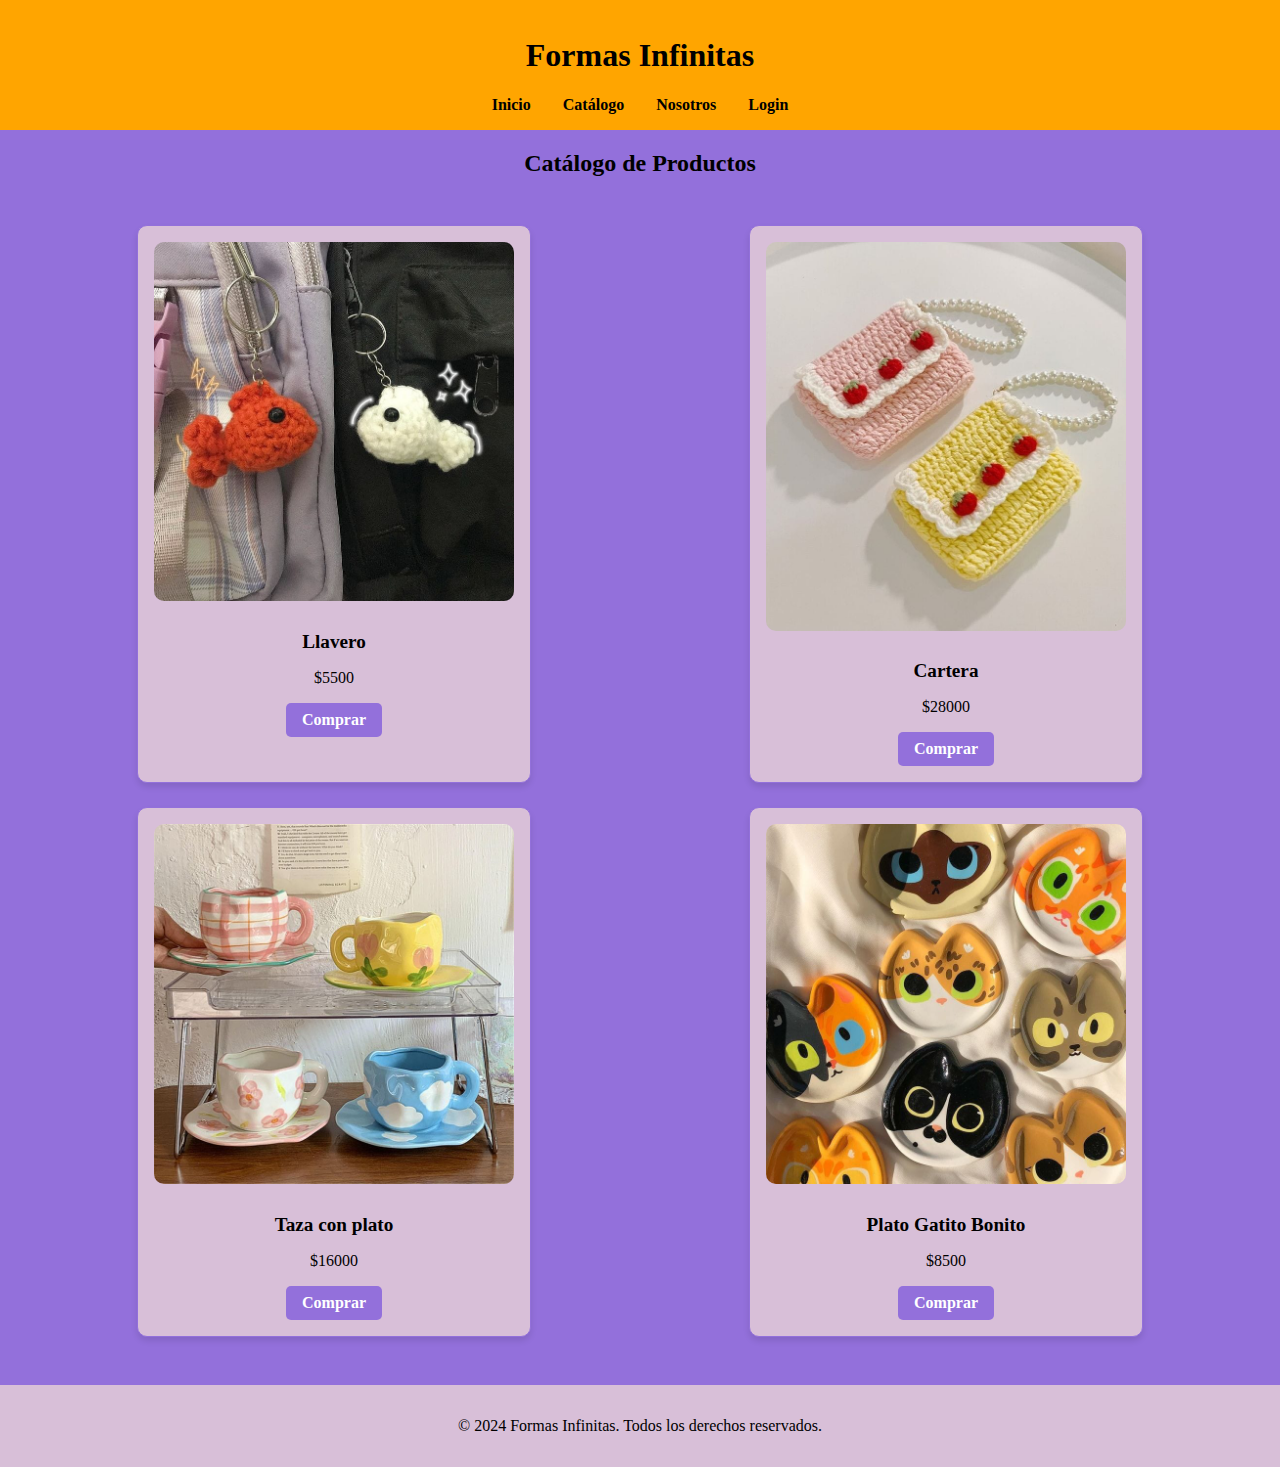
<file: catalogo.html>
<!DOCTYPE html>
<html lang="en">
<head>
    <meta charset="UTF-8">
    <meta name="viewport" content="width=device-width, initial-scale=1.0">
    <title>Catálogo</title>
    <link rel="stylesheet" href="css/style.css">
</head>
<body>
    <header>
        <nav>
            <h1>Formas Infinitas</h1>
            <ul>
                <li><a href="index.html">Inicio</a></li>
                <li><a href="catalogo.html">Catálogo</a></li>
                <li><a href="nosotros.html">Nosotros</a></li>
                <li><a href="login.html">Login</a></li>
            </ul>
        </nav>
    </header>
    <main>
        <h2>Catálogo de Productos</h2>
        <section class="catalogo">
            
            </div>
            <div class="producto">
                <img src="img/llavero.jpeg" alt="Producto 2">
                <h3>Llavero</h3>
                <p>$5500</p>
                <a href="detalle_producto2.html" class="btn-comprar">Comprar</a>
            </div>
            <div class="producto">
                <img src="img/cartera.jpeg" alt="Producto 3">
                <h3>Cartera</h3>
                <p>$28000</p>
                <a href="detalle_producto3.html" class="btn-comprar">Comprar</a>
            </div>
        </div>
        <div class="producto">
            <img src="img/taza con plato.jpeg" alt="Producto 4">
            <h3>Taza con plato</h3>
            <p>$16000</p>
            <a href="detalle_producto4.html" class="btn-comprar">Comprar</a>
        </div>
    </div>
    <div class="producto">
        <img src="img/platos de gatos bonitos.jpeg" alt="Producto 0">
        <h3>Plato Gatito Bonito</h3>
        <p>$8500</p>
        <a href="detalle_producto0.html" class="btn-comprar">Comprar</a>
    </div>
        </section>
    </main>
    <footer>
        <p>&copy; 2024 Formas Infinitas. Todos los derechos reservados.</p>
    </footer>
</body>
</html>
</file>
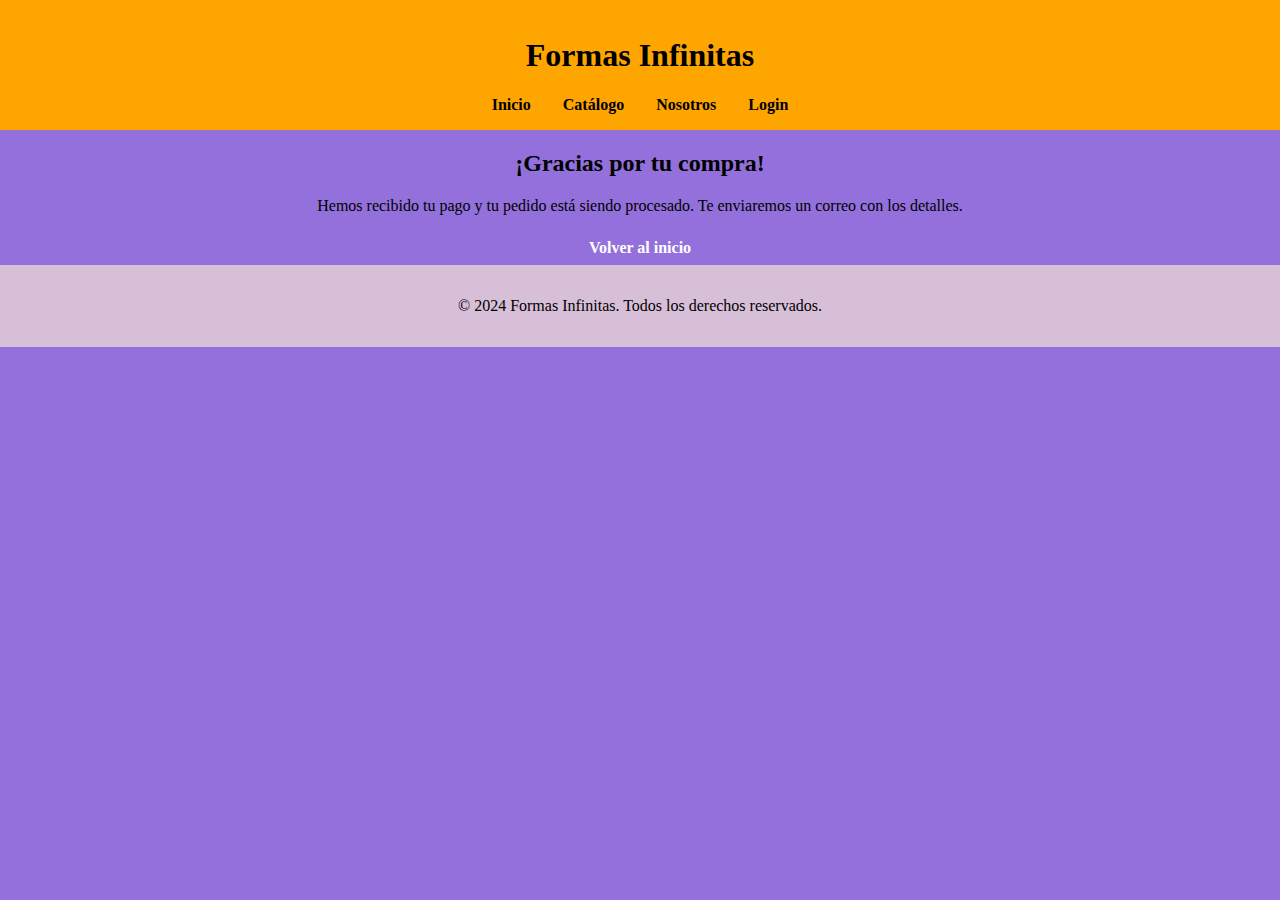
<file: confirmacion.html>
<!DOCTYPE html>
<html lang="en">
<head>
    <meta charset="UTF-8">
    <meta name="viewport" content="width=device-width, initial-scale=1.0">
    <title>Confirmación</title>
    <link rel="stylesheet" href="css/style.css">
</head>
<body>
    <header>
        <nav>
            <h1>Formas Infinitas</h1>
            <ul>
                <li><a href="index.html">Inicio</a></li>
                <li><a href="catalogo.html">Catálogo</a></li>
                <li><a href="nosotros.html">Nosotros</a></li>
                <li><a href="login.html">Login</a></li>
            </ul>
        </nav>
    </header>
    <main>
        <h2>¡Gracias por tu compra!</h2>
        <p>Hemos recibido tu pago y tu pedido está siendo procesado. Te enviaremos un correo con los detalles.</p>
        <a href="index.html" class="btn-comprar">Volver al inicio</a>
    </main>
    <footer>
        <p>&copy; 2024 Formas Infinitas. Todos los derechos reservados.</p>
    </footer>
</body>
</html>
</file>
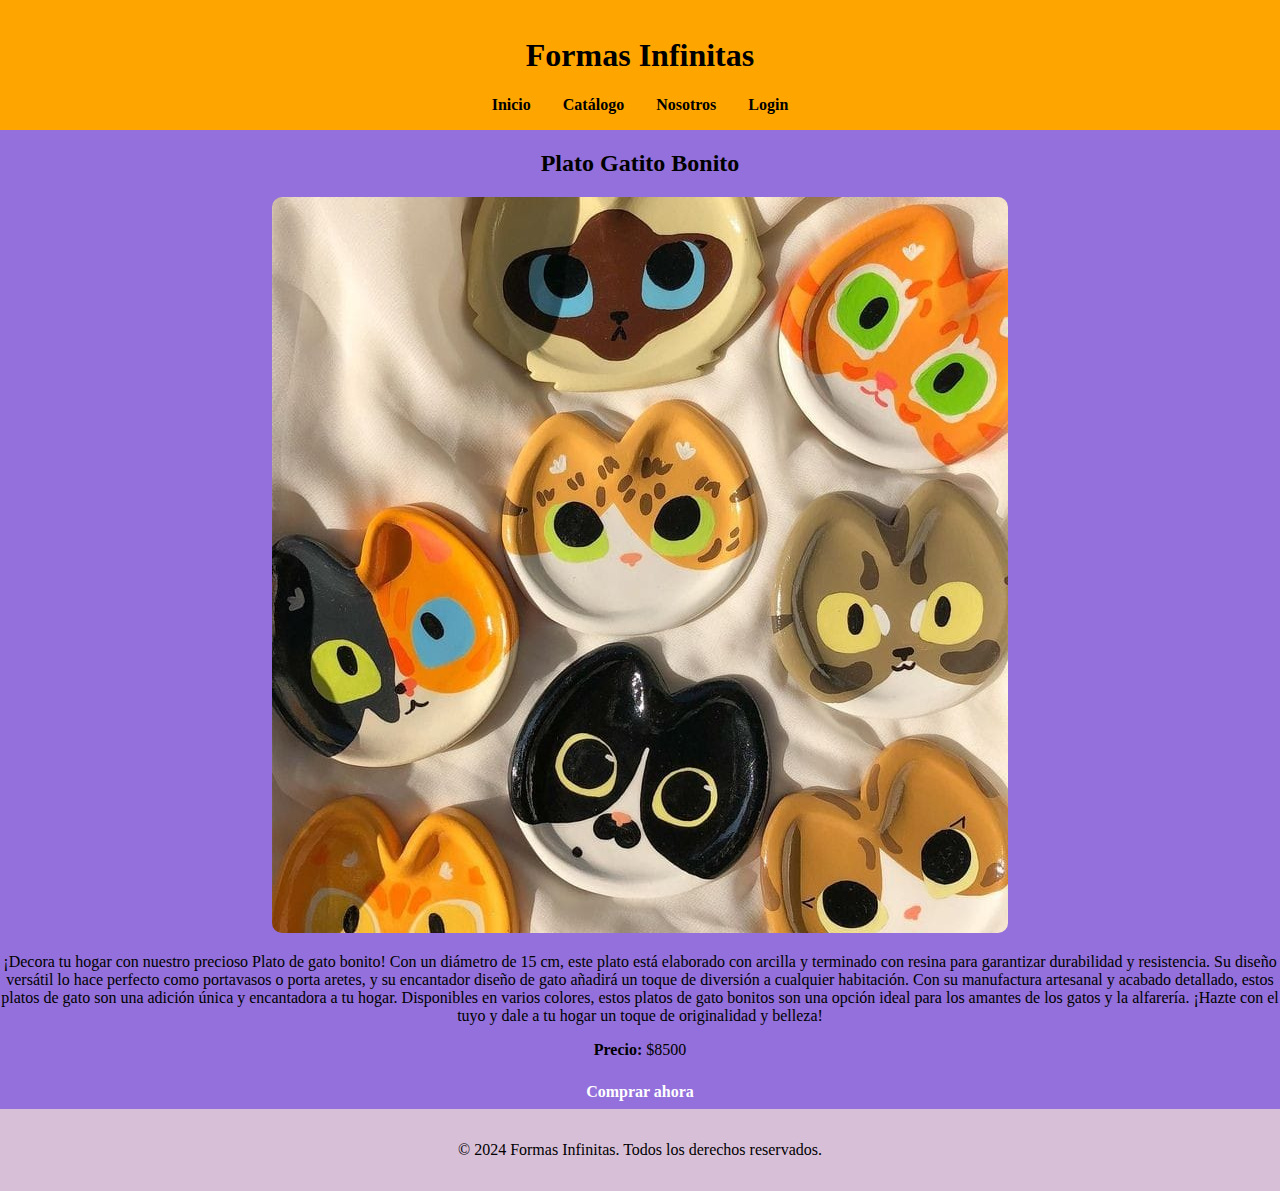
<file: detalle_producto0.html>
<!DOCTYPE html>
<html lang="en">
<head>
    <meta charset="UTF-8">
    <meta name="viewport" content="width=device-width, initial-scale=1.0">
    <title>Detalle Plato Gatito Bonito</title>
    <link rel="stylesheet" href="css/style.css">
</head>
<body>
    <header>
        <nav>
            <h1>Formas Infinitas</h1>
            <ul>
                <li><a href="index.html">Inicio</a></li>
                <li><a href="catalogo.html">Catálogo</a></li>
                <li><a href="nosotros.html">Nosotros</a></li>
                <li><a href="login.html">Login</a></li>
            </ul>
        </nav>
    </header>
    <main>
        <h2>Plato Gatito Bonito</h2>
        <img src="img/platos de gatos bonitos.jpeg" alt="Plato Gatito Bonito" style="max-width: 100%; height: auto; border-radius: 10px;">
        <p>¡Decora tu hogar con nuestro precioso Plato de gato bonito! Con un diámetro de 15 cm, este plato está elaborado con arcilla y terminado con resina para garantizar durabilidad y resistencia. Su diseño versátil lo hace perfecto como portavasos o porta aretes, y su encantador diseño de gato añadirá un toque de diversión a cualquier habitación. Con su manufactura artesanal y acabado detallado, estos platos de gato son una adición única y encantadora a tu hogar. Disponibles en varios colores, estos platos de gato bonitos son una opción ideal para los amantes de los gatos y la alfarería. ¡Hazte con el tuyo y dale a tu hogar un toque de originalidad y belleza!</p>
        <p><strong>Precio:</strong> $8500</p>
        <!-- Botón de redirección -->
        <a href="pago.html" class="btn-comprar">Comprar ahora</a>
    </main>
    <footer>
        <p>&copy; 2024 Formas Infinitas. Todos los derechos reservados.</p>
    </footer>
</body>
</html>
</file>
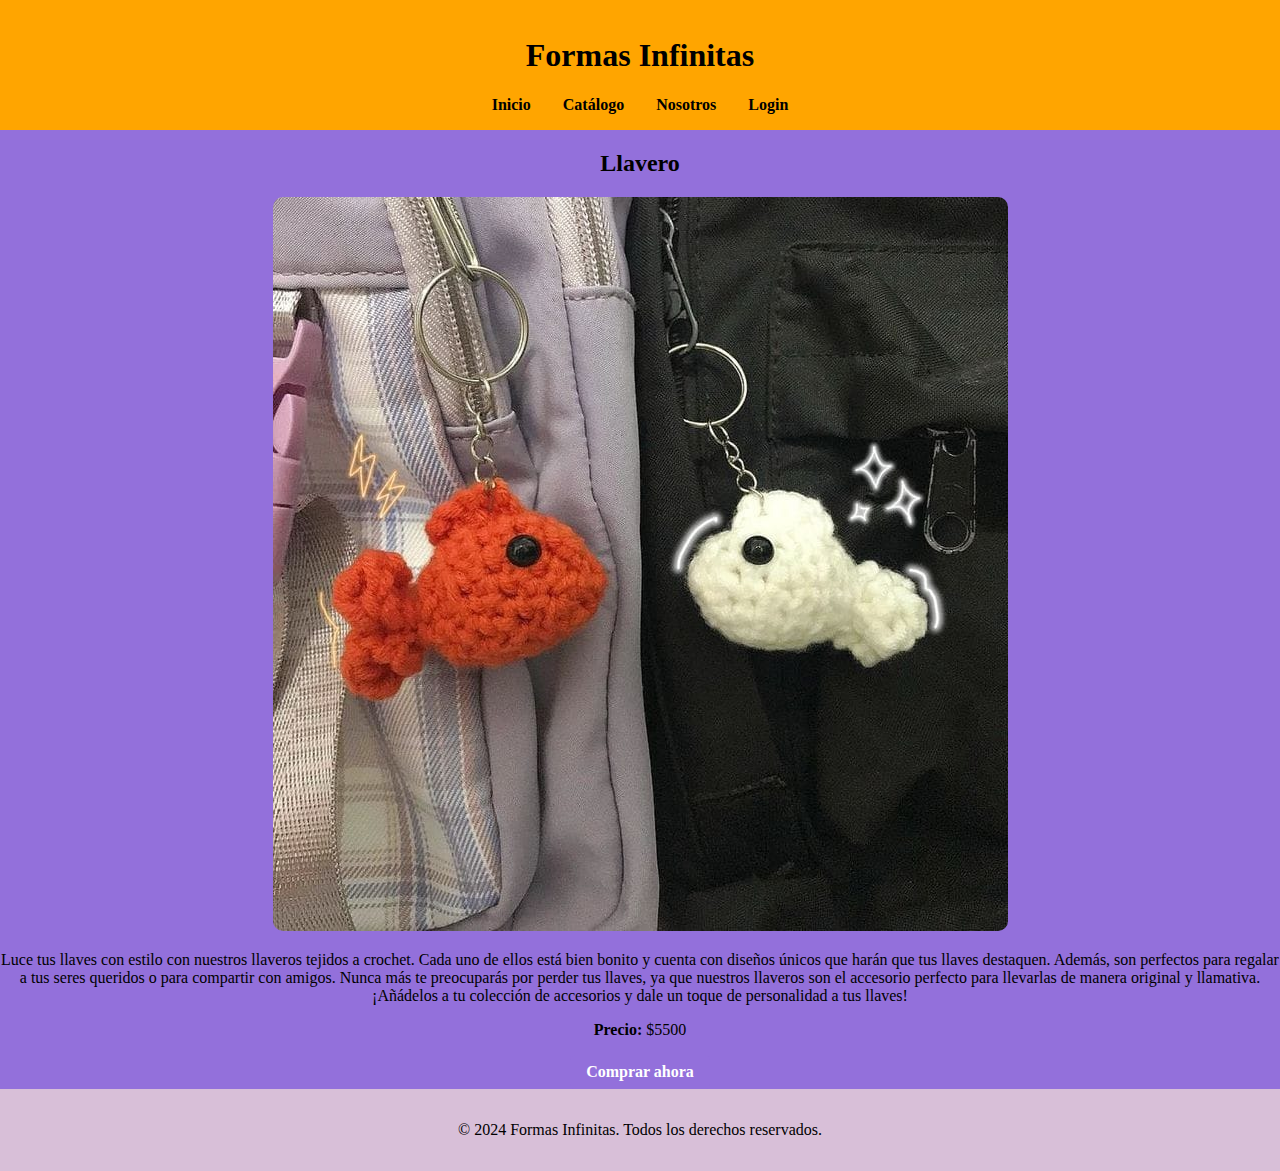
<file: detalle_producto2.html>
<!DOCTYPE html>
<html lang="en">
<head>
    <meta charset="UTF-8">
    <meta name="viewport" content="width=device-width, initial-scale=1.0">
    <title>Detalle Llavero</title>
    <link rel="stylesheet" href="css/style.css">
</head>
<body>
    <header>
        <nav>
            <h1>Formas Infinitas</h1>
            <ul>
                <li><a href="index.html">Inicio</a></li>
                <li><a href="catalogo.html">Catálogo</a></li>
                <li><a href="nosotros.html">Nosotros</a></li>
                <li><a href="login.html">Login</a></li>
            </ul>
        </nav>
    </header>
    <main>
        <h2>Llavero</h2>
        <img src="img/llavero.jpeg" alt="Llavero" style="max-width: 100%; height: auto; border-radius: 10px;">
        <p>Luce tus llaves con estilo con nuestros llaveros tejidos a crochet. Cada uno de ellos está bien bonito y cuenta con diseños únicos que harán que tus llaves destaquen. Además, son perfectos para regalar a tus seres queridos o para compartir con amigos. Nunca más te preocuparás por perder tus llaves, ya que nuestros llaveros son el accesorio perfecto para llevarlas de manera original y llamativa. ¡Añádelos a tu colección de accesorios y dale un toque de personalidad a tus llaves!</p>
        <p><strong>Precio:</strong> $5500</p>
        <!-- Botón de redirección -->
        <a href="pago.html" class="btn-comprar">Comprar ahora</a>
    </main>
    <footer>
        <p>&copy; 2024 Formas Infinitas. Todos los derechos reservados.</p>
    </footer>
</body>
</html>
</file>
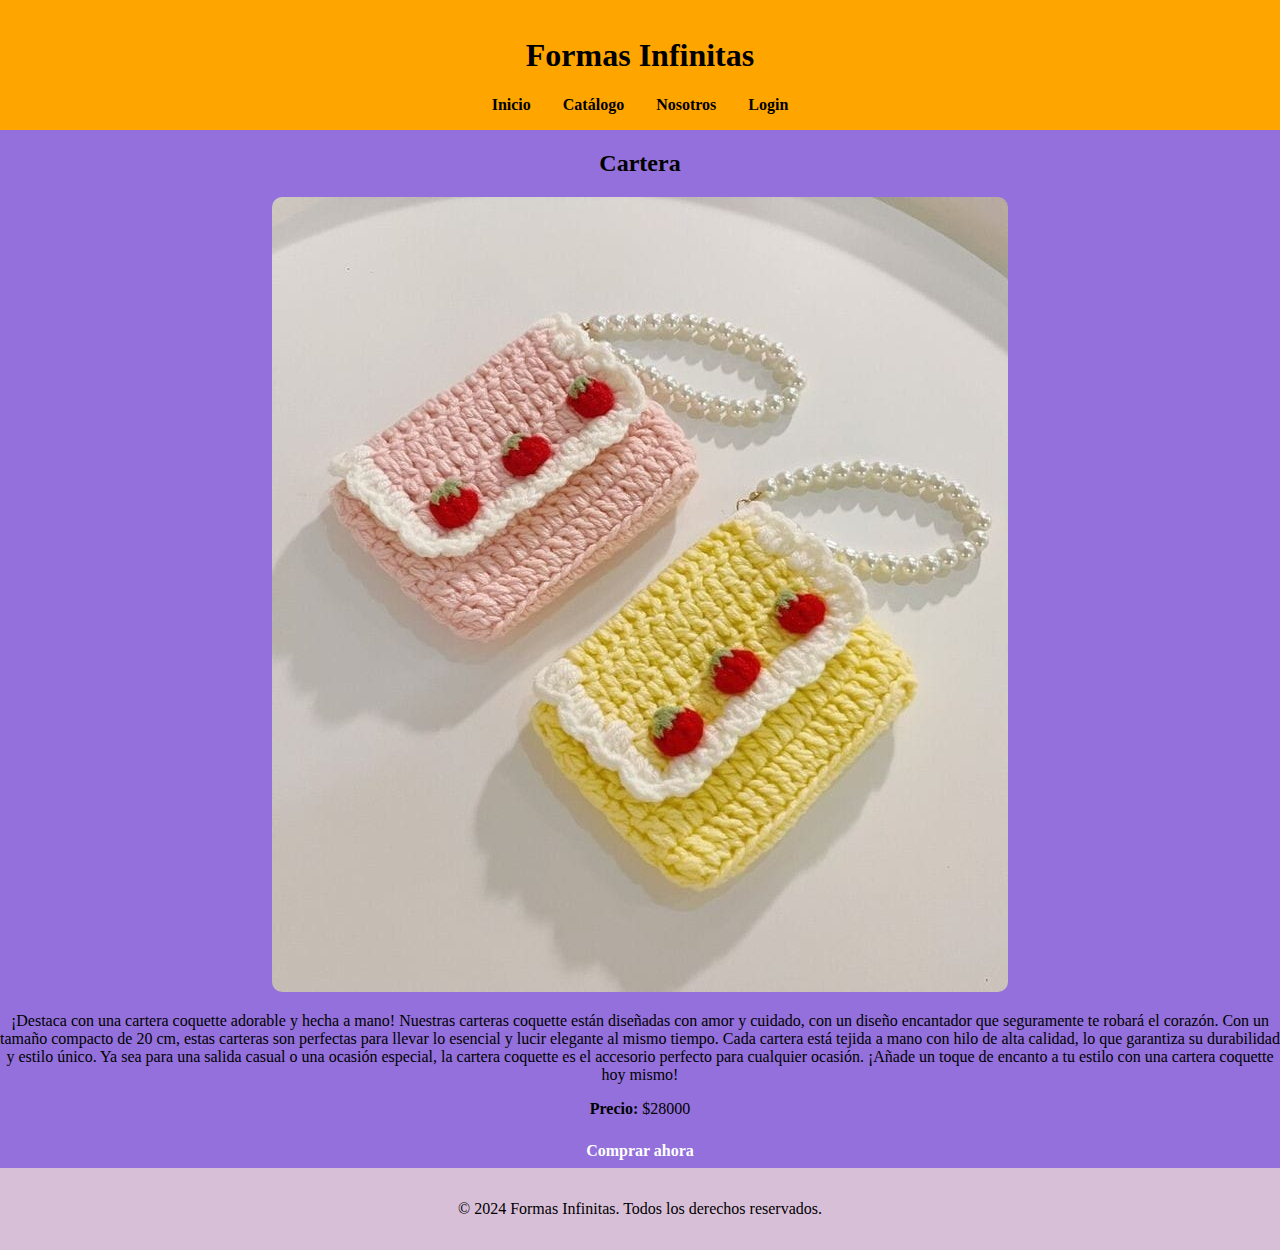
<file: detalle_producto3.html>
<!DOCTYPE html>
<html lang="en">
<head>
    <meta charset="UTF-8">
    <meta name="viewport" content="width=device-width, initial-scale=1.0">
    <title>Detalle Cartera</title>
    <link rel="stylesheet" href="css/style.css">
</head>
<body>
    <header>
        <nav>
            <h1>Formas Infinitas</h1>
            <ul>
                <li><a href="index.html">Inicio</a></li>
                <li><a href="catalogo.html">Catálogo</a></li>
                <li><a href="nosotros.html">Nosotros</a></li>
                <li><a href="login.html">Login</a></li>
            </ul>
        </nav>
    </header>
    <main>
        <h2>Cartera</h2>
        <img src="img/cartera.jpeg" alt="Cartera" style="max-width: 100%; height: auto; border-radius: 10px;">
        <p>¡Destaca con una cartera coquette adorable y hecha a mano! Nuestras carteras coquette están diseñadas con amor y cuidado, con un diseño encantador que seguramente te robará el corazón. Con un tamaño compacto de 20 cm, estas carteras son perfectas para llevar lo esencial y lucir elegante al mismo tiempo. Cada cartera está tejida a mano con hilo de alta calidad, lo que garantiza su durabilidad y estilo único. Ya sea para una salida casual o una ocasión especial, la cartera coquette es el accesorio perfecto para cualquier ocasión. ¡Añade un toque de encanto a tu estilo con una cartera coquette hoy mismo!</p>
        <p><strong>Precio:</strong> $28000</p>
        <!-- Botón de redirección -->
        <a href="pago.html" class="btn-comprar">Comprar ahora</a>
    </main>
    <footer>
        <p>&copy; 2024 Formas Infinitas. Todos los derechos reservados.</p>
    </footer>
</body>
</html>
</file>
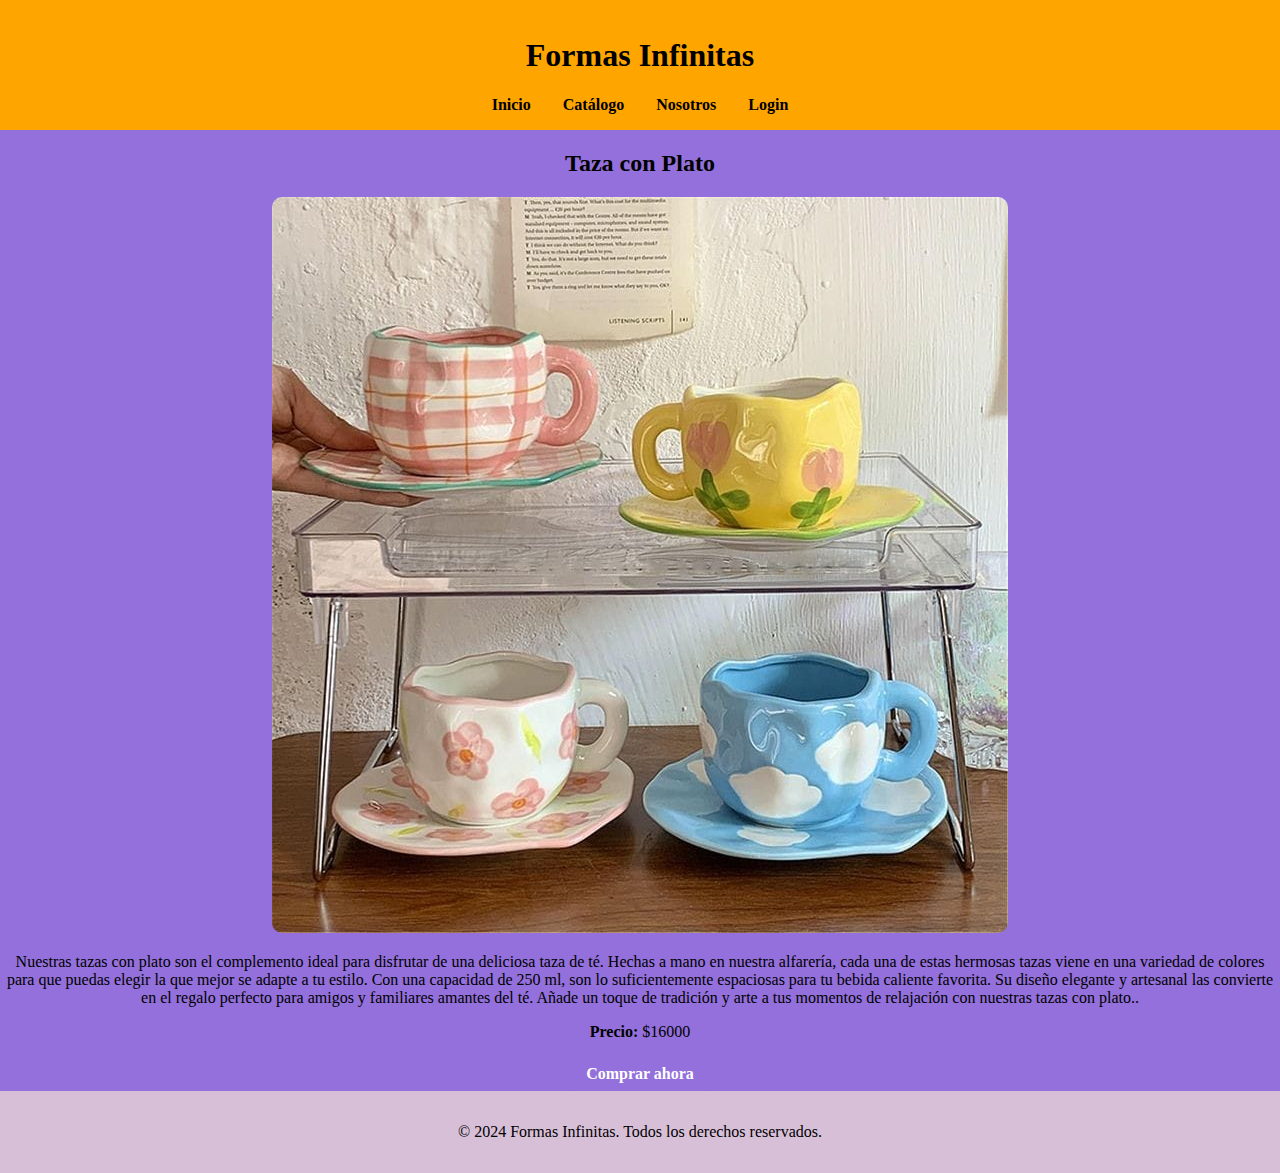
<file: detalle_producto4.html>
<!DOCTYPE html>
<html lang="en">
<head>
    <meta charset="UTF-8">
    <meta name="viewport" content="width=device-width, initial-scale=1.0">
    <title>Detalle Taza con Plato</title>
    <link rel="stylesheet" href="css/style.css">
</head>
<body>
    <header>
        <nav>
            <h1>Formas Infinitas</h1>
            <ul>
                <li><a href="index.html">Inicio</a></li>
                <li><a href="catalogo.html">Catálogo</a></li>
                <li><a href="nosotros.html">Nosotros</a></li>
                <li><a href="login.html">Login</a></li>
            </ul>
        </nav>
    </header>
    <main>
        <h2>Taza con Plato</h2>
        <img src="img/taza con plato.jpeg" alt="Taza con Plato" style="max-width: 100%; height: auto; border-radius: 10px;">
        <p>Nuestras tazas con plato son el complemento ideal para disfrutar de una deliciosa taza de té. Hechas a mano en nuestra alfarería, cada una de estas hermosas tazas viene en una variedad de colores para que puedas elegir la que mejor se adapte a tu estilo. Con una capacidad de 250 ml, son lo suficientemente espaciosas para tu bebida caliente favorita. Su diseño elegante y artesanal las convierte en el regalo perfecto para amigos y familiares amantes del té. Añade un toque de tradición y arte a tus momentos de relajación con nuestras tazas con plato..</p>
        <p><strong>Precio:</strong> $16000</p>
        <!-- Botón de redirección -->
        <a href="pago.html" class="btn-comprar">Comprar ahora</a>
    </main>
    <footer>
        <p>&copy; 2024 Formas Infinitas. Todos los derechos reservados.</p>
    </footer>
</body>
</html>
</file>
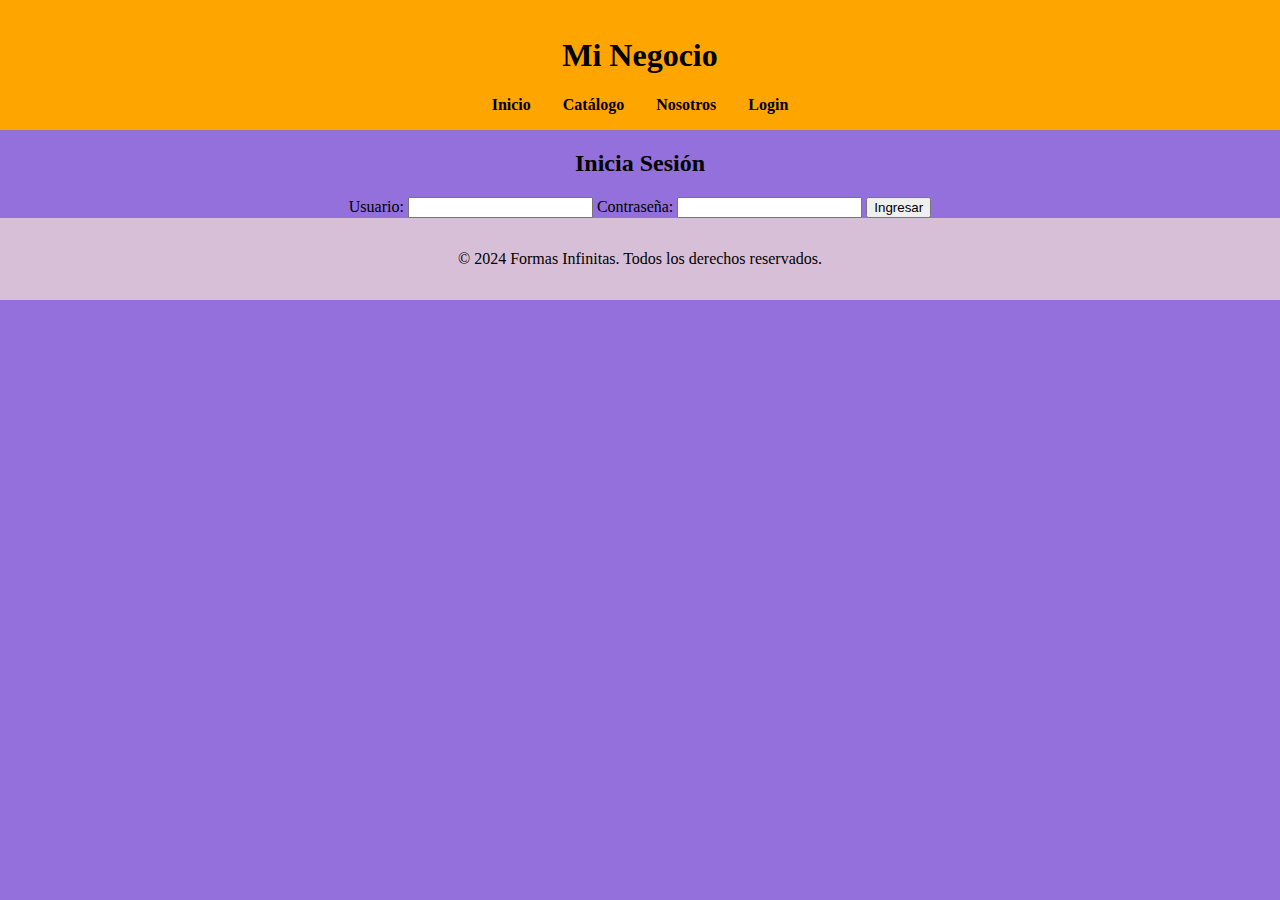
<file: login.html>
<!DOCTYPE html>
<html lang="en">
<head>
    <meta charset="UTF-8">
    <meta name="viewport" content="width=device-width, initial-scale=1.0">
    <title>Login</title>
    <link rel="stylesheet" href="css/style.css">
</head>
<body>
    <header>
        <nav>
            <h1>Mi Negocio</h1>
            <ul>
                <li><a href="index.html">Inicio</a></li>
                <li><a href="catalogo.html">Catálogo</a></li>
                <li><a href="nosotros.html">Nosotros</a></li>
                <li><a href="login.html">Login</a></li>
            </ul>
        </nav>
    </header>
    <main>
        <h2>Inicia Sesión</h2>
        <form id="loginForm">
            <label for="username">Usuario:</label>
            <input type="text" id="username" required>
            <label for="password">Contraseña:</label>
            <input type="password" id="password" required>
            <button type="submit">Ingresar</button>
        </form>
    </main>
    <footer>
        <p>&copy; 2024 Formas Infinitas. Todos los derechos reservados.</p>
    </footer>
    <script src="js/index.js"></script>
</body>
</html>
</file>
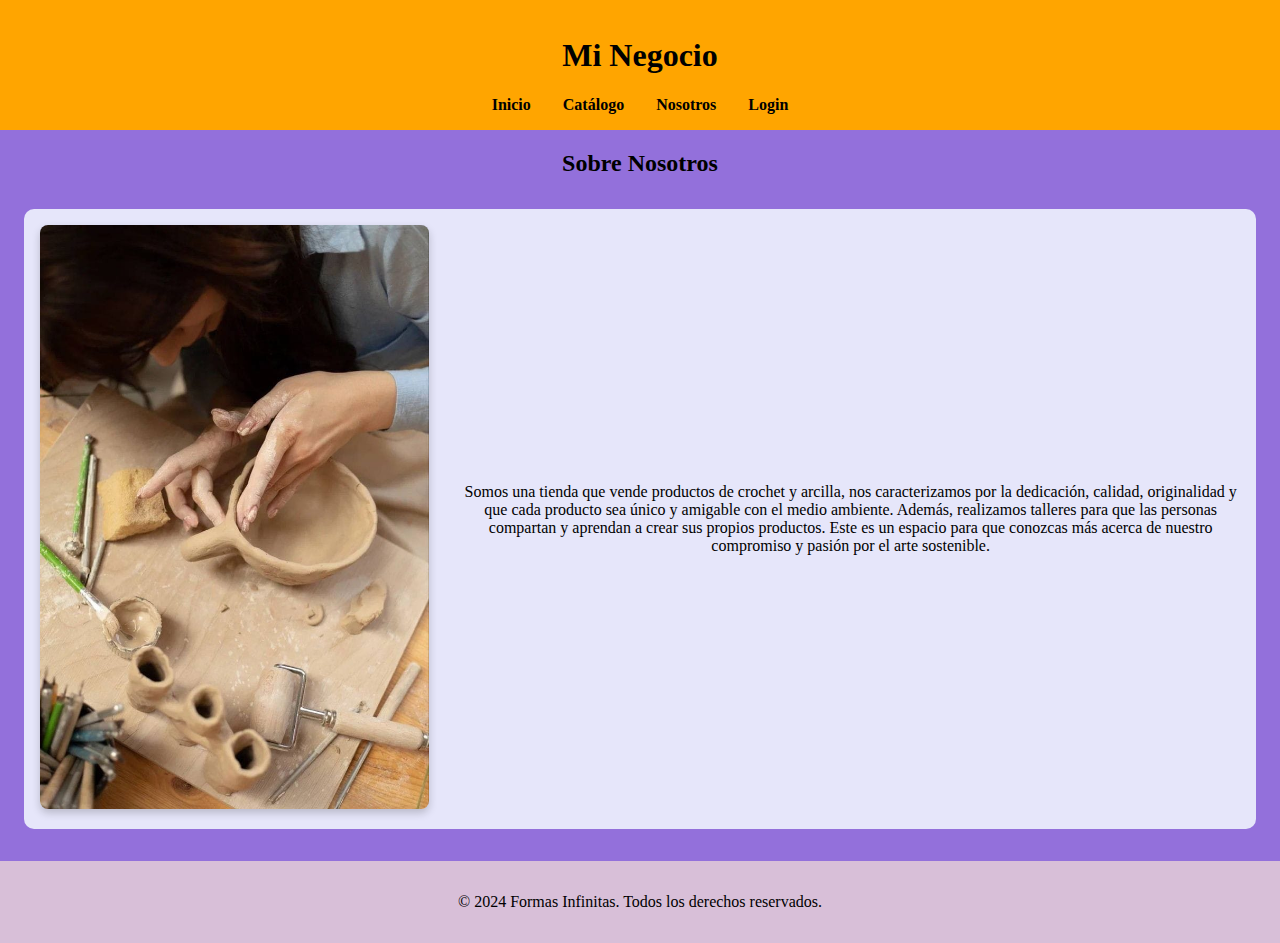
<file: nosotros.html>
<!DOCTYPE html>
<html lang="en">
<head>
    <meta charset="UTF-8">
    <meta name="viewport" content="width=device-width, initial-scale=1.0">
    <title>Nosotros</title>
    <link rel="stylesheet" href="css/style.css">
</head>
<body>
    <header>
        <nav>
            <h1>Mi Negocio</h1>
            <ul>
                <li><a href="index.html">Inicio</a></li>
                <li><a href="catalogo.html">Catálogo</a></li>
                <li><a href="nosotros.html">Nosotros</a></li>
                <li><a href="login.html">Login</a></li>
            </ul>
        </nav>
    </header>
    <main>
        <h2>Sobre Nosotros</h2>
        <section class="about-us">
            <div class="image">
                <img src="img/imagen para nosotros.jpeg" alt="Nosotros" style="width: 100%; height: auto; border-radius: 8px;">
            </div>
            <div class="text">
                <p>Somos una tienda que vende productos de crochet y arcilla, nos caracterizamos por la dedicación, calidad, originalidad y que cada producto sea único y amigable con el medio ambiente. Además, realizamos talleres para que las personas compartan y aprendan a crear sus propios productos. Este es un espacio para que conozcas más acerca de nuestro compromiso y pasión por el arte sostenible.</p>
            </div>
        </section>
    </main>
    <footer>
        <p>&copy; 2024 Formas Infinitas. Todos los derechos reservados.</p>
    </footer>
</body>
</html>
</file>
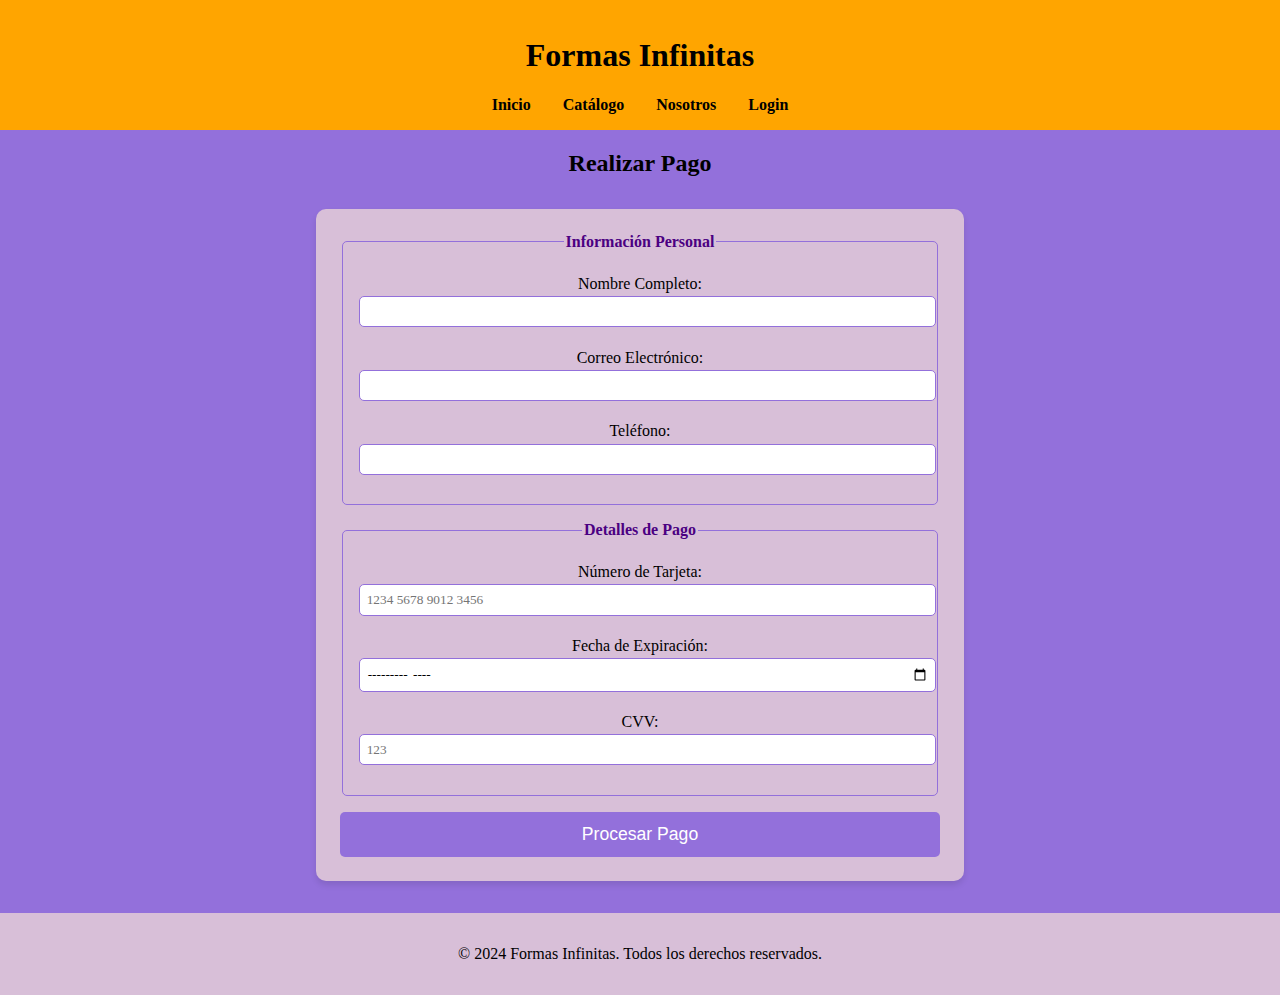
<file: pago.html>
<!DOCTYPE html>
<html lang="en">
<head>
    <meta charset="UTF-8">
    <meta name="viewport" content="width=device-width, initial-scale=1.0">
    <title>Pago del Producto</title>
    <link rel="stylesheet" href="css/style.css">
</head>
<body>
    <header>
        <nav>
            <h1>Formas Infinitas</h1>
            <ul>
                <li><a href="index.html">Inicio</a></li>
                <li><a href="catalogo.html">Catálogo</a></li>
                <li><a href="nosotros.html">Nosotros</a></li>
                <li><a href="login.html">Login</a></li>
            </ul>
        </nav>
    </header>
    <main>
        <h2>Realizar Pago</h2>
        <form class="pago-form">
            <fieldset>
                <legend>Información Personal</legend>
                <label for="nombre">Nombre Completo:</label>
                <input type="text" id="nombre" name="nombre" required>
                <label for="correo">Correo Electrónico:</label>
                <input type="email" id="correo" name="correo" required>
                <label for="telefono">Teléfono:</label>
                <input type="tel" id="telefono" name="telefono" required>
            </fieldset>
            <fieldset>
                <legend>Detalles de Pago</legend>
                <label for="tarjeta">Número de Tarjeta:</label>
                <input type="text" id="tarjeta" name="tarjeta" maxlength="16" placeholder="1234 5678 9012 3456" required>
                <label for="fecha-exp">Fecha de Expiración:</label>
                <input type="month" id="fecha-exp" name="fecha-exp" required>
                <label for="cvv">CVV:</label>
                <input type="text" id="cvv" name="cvv" maxlength="3" placeholder="123" required>
            </fieldset>
            <button type="submit">Procesar Pago</button>
        </form>
    </main>
    <footer>
        <p>&copy; 2024 Formas Infinitas. Todos los derechos reservados.</p>
    </footer>
</body>
</html>
</file>
<file: css/style.css>
body {
    font-family: 'Old Standard TT', serif;
    margin: 0;
    padding: 0;
    background-color: #9370db; 
    color: black; 
    text-align: center;
}

header {
    background-color: #ffa500; 
    color: black;
    padding: 1em;
}

nav ul {
    list-style: none;
    padding: 0;
    margin: 0;
    display: flex;
    justify-content: center;
    flex-wrap: wrap;
}

nav ul li {
    margin: 0 1em;
}

nav ul li a {
    color: black; 
    text-decoration: none;
    font-weight: bold;
}

h1, h2, h3 {
    font-family: 'Old Standard TT', serif;
}

.hero {
    padding: 2em;
    background-color: #9370db; 
    color: black;
}

.features {
    display: flex;
    justify-content: space-around;
    flex-wrap: wrap;
    margin: 2em auto;
    gap: 1em;
    color: black;
    background-color: #9370db; 
    border-radius: 5px;
    padding: 1em;
}

.features div {
    width: 30%;
    background-color: #d8bfd8; 
    padding: 1em;
    border-radius: 5px;
    border: 1px solid black; 
    box-sizing: border-box;
}

.review-section {
    margin: 2em auto;
    padding: 2em;
    background-color: #9370db; 
    color: black;
    border-radius: 5px;
    max-width: 800px;
}

.review-section img {
    max-width: 100%;
    height: auto;
    border-radius: 10px;
    margin-bottom: 1em;
}

footer {
    background-color: #d8bfd8; 
    padding: 1em;
    color: black;
}




@media (max-width: 768px) {
    header {
        text-align: center;
    }

    nav ul {
        flex-direction: column;
        gap: 0.5em;
    }

    nav ul li {
        margin: 0.5em 0;
    }

    .features {
        flex-direction: column;
        gap: 1em;
    }

    .features div {
        width: 90%; 
        margin: 0 auto;
    }

    .hero {
        padding: 1em;
    }

    .review-section {
        padding: 1em;
        margin: 1em auto;
    }
}


@media (max-width: 480px) {
    h1, h2, h3 {
        font-size: 1.2em; 
    }

    nav ul li a {
        font-size: 1em; 
    }

    .features div {
        padding: 0.8em;
        font-size: 0.9em; 
    }

    .review-section img {
        border-radius: 5px; 
    }
}

.catalogo {
    display: flex;
    flex-wrap: wrap;
    justify-content: space-around;
    gap: 1.5em;
    margin: 2em auto;
    max-width: 1200px;
    padding: 1em;
}

.producto {
    background-color: #d8bfd8; 
    border: 1px solid #9370db; 
    border-radius: 10px;
    padding: 1em;
    width: 30%;
    box-shadow: 0 4px 6px rgba(0, 0, 0, 0.1);
    text-align: center;
    transition: transform 0.2s ease, box-shadow 0.2s ease;
}

.producto:hover {
    transform: scale(1.05);
    box-shadow: 0 6px 10px rgba(0, 0, 0, 0.2);
}

.producto img {
    max-width: 100%;
    height: auto;
    border-radius: 10px;
    margin-bottom: 1em;
}

.producto h3 {
    margin: 0.5em 0;
    font-size: 1.2em;
}

.producto p {
    font-size: 1em;
    margin-bottom: 1em;
}

.btn-comprar {
    display: inline-block;
    text-decoration: none;
    background-color: #9370db; 
    color: white;
    padding: 0.5em 1em;
    border-radius: 5px;
    font-weight: bold;
    transition: background-color 0.2s ease;
}

.btn-comprar:hover {
    background-color: #6a5acd; 
}

.pago-form {
    max-width: 600px;
    margin: 2em auto;
    padding: 1.5em;
    background-color: #d8bfd8; 
    border-radius: 10px;
    box-shadow: 0 4px 6px rgba(0, 0, 0, 0.1);
    font-family: 'Old Standard TT', serif;
}

.pago-form fieldset {
    border: 1px solid #9370db;
    border-radius: 5px;
    padding: 1em;
    margin-bottom: 1em;
}

.pago-form legend {
    font-weight: bold;
    color: #4b0082;
}

.pago-form label {
    display: block;
    margin: 0.5em 0 0.2em;
    color: black;
}

.pago-form input {
    width: 100%;
    padding: 0.5em;
    border: 1px solid #9370db;
    border-radius: 5px;
    margin-bottom: 1em;
    font-family: inherit;
}

.pago-form button {
    width: 100%;
    background-color: #9370db;
    color: white;
    padding: 0.7em;
    border: none;
    border-radius: 5px;
    font-size: 1.1em;
    cursor: pointer;
    transition: background-color 0.3s ease;
}

.pago-form button:hover {
    background-color: #6a5acd; 
}

.about-us {
    display: flex;
    align-items: center; 
    justify-content: center;
    margin: 2em auto;
    padding: 1em;
    max-width: 1200px;
    background-color: #e6e6fa; 
    border-radius: 10px;
}


.about-us .image {
    flex: 1;
    padding-right: 2em;
}

.about-us .text {
    flex: 2;
}


.about-us .image img {
    max-width: 100%;
    height: auto; 
    border-radius: 10px; 
    box-shadow: 0 4px 8px rgba(0, 0, 0, 0.2); 
    object-fit: cover; 
    transition: transform 0.3s ease-in-out; 
}


.about-us .image img:hover {
    transform: scale(1.05); 
}


@media (max-width: 768px) {
    .about-us {
        flex-direction: column; 
    }

    .about-us .image {
        padding-right: 0;
        padding-bottom: 1em;
    }

    .about-us .image img {
        max-width: 90%; 
    }
}
</file>
